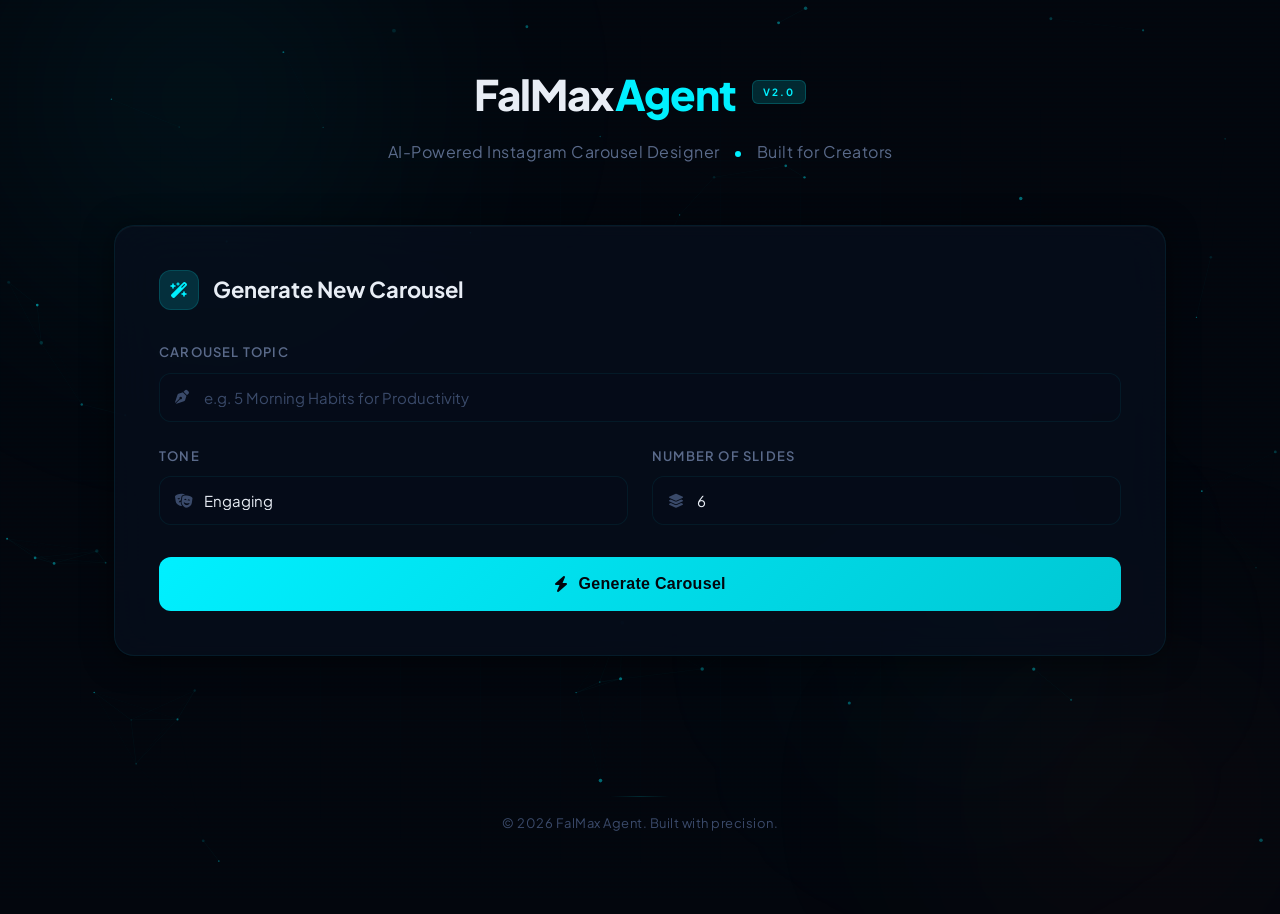
<file: static/index.html>
<!DOCTYPE html>
<html lang="en">

<head>
    <meta charset="UTF-8">
    <meta name="viewport" content="width=device-width, initial-scale=1.0">
    <title>FalMax Carousel Agent | AI Instagram Designer</title>
    <link href="https://fonts.googleapis.com/css2?family=Plus+Jakarta+Sans:wght@300;400;500;600;700;800&display=swap"
        rel="stylesheet">
    <link rel="stylesheet" href="https://cdnjs.cloudflare.com/ajax/libs/font-awesome/6.5.0/css/all.min.css">
    <style>
        :root {
            --accent: #00f0ff;
            --accent-dim: rgba(0, 240, 255, 0.15);
            --accent-glow: rgba(0, 240, 255, 0.4);
            --secondary: #ff6b35;
            --secondary-dim: rgba(255, 107, 53, 0.15);
            --success: #00ff9d;
            --success-dim: rgba(0, 255, 157, 0.15);
            --bg: #03060d;
            --bg-card: rgba(8, 16, 32, 0.65);
            --bg-card-hover: rgba(12, 24, 48, 0.75);
            --text: #e8edf5;
            --text-muted: #5a6a8a;
            --text-dim: #3a4a6a;
            --border: rgba(0, 240, 255, 0.07);
            --border-active: rgba(0, 240, 255, 0.25);
            --radius: 20px;
            --radius-sm: 12px;
        }

        *,
        *::before,
        *::after {
            margin: 0;
            padding: 0;
            box-sizing: border-box;
        }

        ::-webkit-scrollbar {
            width: 6px;
        }

        ::-webkit-scrollbar-track {
            background: var(--bg);
        }

        ::-webkit-scrollbar-thumb {
            background: var(--accent-dim);
            border-radius: 3px;
        }

        ::-webkit-scrollbar-thumb:hover {
            background: var(--accent-glow);
        }

        body {
            font-family: 'Plus Jakarta Sans', sans-serif;
            background-color: var(--bg);
            color: var(--text);
            line-height: 1.6;
            overflow-x: hidden;
            min-height: 100vh;
            position: relative;
        }

        /* ── Animated Background ── */
        #bg-canvas {
            position: fixed;
            top: 0;
            left: 0;
            width: 100%;
            height: 100%;
            z-index: 0;
            pointer-events: none;
        }

        .ambient-orb {
            position: fixed;
            border-radius: 50%;
            filter: blur(120px);
            pointer-events: none;
            z-index: 0;
            animation: orbFloat 20s ease-in-out infinite;
        }

        .orb-1 {
            width: 600px;
            height: 600px;
            background: radial-gradient(circle, rgba(0, 240, 255, 0.08), transparent 70%);
            top: -200px;
            left: -100px;
            animation-delay: 0s;
        }

        .orb-2 {
            width: 500px;
            height: 500px;
            background: radial-gradient(circle, rgba(255, 107, 53, 0.06), transparent 70%);
            bottom: -150px;
            right: -100px;
            animation-delay: -7s;
        }

        .orb-3 {
            width: 400px;
            height: 400px;
            background: radial-gradient(circle, rgba(0, 240, 255, 0.05), transparent 70%);
            top: 50%;
            left: 60%;
            animation-delay: -14s;
        }

        @keyframes orbFloat {

            0%,
            100% {
                transform: translate(0, 0) scale(1);
            }

            25% {
                transform: translate(40px, -30px) scale(1.05);
            }

            50% {
                transform: translate(-20px, 20px) scale(0.95);
            }

            75% {
                transform: translate(30px, 40px) scale(1.02);
            }
        }

        /* ── Grid Overlay ── */
        .grid-overlay {
            position: fixed;
            top: 0;
            left: 0;
            width: 100%;
            height: 100%;
            z-index: 0;
            pointer-events: none;
            background-image:
                linear-gradient(rgba(0, 240, 255, 0.02) 1px, transparent 1px),
                linear-gradient(90deg, rgba(0, 240, 255, 0.02) 1px, transparent 1px);
            background-size: 80px 80px;
            mask-image: radial-gradient(ellipse 60% 50% at 50% 50%, black 20%, transparent 100%);
            -webkit-mask-image: radial-gradient(ellipse 60% 50% at 50% 50%, black 20%, transparent 100%);
        }

        /* ── Scanline Effect ── */
        .scanline {
            position: fixed;
            top: 0;
            left: 0;
            width: 100%;
            height: 100%;
            z-index: 0;
            pointer-events: none;
            background: repeating-linear-gradient(0deg,
                    transparent,
                    transparent 2px,
                    rgba(0, 240, 255, 0.008) 2px,
                    rgba(0, 240, 255, 0.008) 4px);
        }

        /* ── Layout ── */
        .app-container {
            position: relative;
            z-index: 1;
            max-width: 1100px;
            margin: 0 auto;
            padding: 40px 24px;
        }

        /* ── Header ── */
        header {
            text-align: center;
            margin-bottom: 60px;
            padding-top: 20px;
        }

        .logo {
            font-size: 42px;
            font-weight: 800;
            letter-spacing: -1px;
            display: inline-flex;
            align-items: center;
            gap: 2px;
        }

        .logo span {
            color: var(--accent);
            position: relative;
        }

        .logo-badge {
            display: inline-block;
            font-size: 10px;
            font-weight: 700;
            letter-spacing: 2px;
            text-transform: uppercase;
            color: var(--accent);
            background: var(--accent-dim);
            border: 1px solid rgba(0, 240, 255, 0.2);
            border-radius: 6px;
            padding: 3px 10px;
            margin-left: 14px;
            vertical-align: middle;
            position: relative;
            top: -2px;
        }

        .tagline {
            color: var(--text-muted);
            font-size: 16px;
            margin-top: 12px;
            font-weight: 400;
            letter-spacing: 0.5px;
        }

        .tagline .dot {
            display: inline-block;
            width: 6px;
            height: 6px;
            background: var(--accent);
            border-radius: 50%;
            margin: 0 12px;
            vertical-align: middle;
            animation: pulse 2s ease-in-out infinite;
        }

        @keyframes pulse {

            0%,
            100% {
                opacity: 1;
                box-shadow: 0 0 4px var(--accent);
            }

            50% {
                opacity: 0.4;
                box-shadow: 0 0 12px var(--accent);
            }
        }

        /* ── Card ── */
        .card {
            background: var(--bg-card);
            border: 1px solid var(--border);
            backdrop-filter: blur(24px);
            -webkit-backdrop-filter: blur(24px);
            border-radius: var(--radius);
            padding: 44px;
            margin-bottom: 30px;
            box-shadow:
                0 4px 30px rgba(0, 0, 0, 0.5),
                inset 0 1px 0 rgba(255, 255, 255, 0.03);
            position: relative;
            overflow: hidden;
            transition: border-color 0.4s, box-shadow 0.4s;
        }

        .card::before {
            content: '';
            position: absolute;
            top: 0;
            left: 0;
            right: 0;
            height: 1px;
            background: linear-gradient(90deg, transparent, var(--accent-glow), transparent);
            opacity: 0;
            transition: opacity 0.4s;
        }

        .card:hover::before {
            opacity: 1;
        }

        .card:hover {
            border-color: var(--border-active);
            box-shadow:
                0 8px 40px rgba(0, 0, 0, 0.6),
                0 0 60px rgba(0, 240, 255, 0.03),
                inset 0 1px 0 rgba(255, 255, 255, 0.05);
        }

        /* ── Section Title ── */
        .section-title {
            font-size: 22px;
            font-weight: 700;
            margin-bottom: 32px;
            display: flex;
            align-items: center;
            gap: 14px;
        }

        .section-title .icon-circle {
            width: 40px;
            height: 40px;
            border-radius: 12px;
            background: var(--accent-dim);
            border: 1px solid rgba(0, 240, 255, 0.15);
            display: flex;
            align-items: center;
            justify-content: center;
            font-size: 16px;
            color: var(--accent);
        }

        /* ── Form ── */
        .form-group {
            margin-bottom: 24px;
        }

        .form-row {
            display: grid;
            grid-template-columns: 1fr 1fr;
            gap: 24px;
        }

        label {
            display: block;
            margin-bottom: 10px;
            font-size: 13px;
            font-weight: 600;
            color: var(--text-muted);
            text-transform: uppercase;
            letter-spacing: 1.2px;
        }

        .input-wrapper {
            position: relative;
        }

        .input-wrapper i {
            position: absolute;
            left: 16px;
            top: 50%;
            transform: translateY(-50%);
            color: var(--text-dim);
            font-size: 14px;
            transition: color 0.3s;
            pointer-events: none;
        }

        input,
        select {
            width: 100%;
            background: rgba(5, 12, 24, 0.8);
            border: 1px solid var(--border);
            border-radius: var(--radius-sm);
            padding: 14px 16px 14px 44px;
            color: var(--text);
            font-family: inherit;
            font-size: 15px;
            transition: border-color 0.3s, box-shadow 0.3s, background 0.3s;
        }

        input {
            padding-left: 44px;
        }

        select {
            padding-left: 44px;
            appearance: none;
            cursor: pointer;
        }

        input:focus,
        select:focus {
            outline: none;
            border-color: var(--accent);
            box-shadow: 0 0 0 3px var(--accent-dim), 0 0 20px rgba(0, 240, 255, 0.06);
            background: rgba(5, 12, 24, 0.95);
        }

        input:focus+i,
        select:focus+i,
        .input-wrapper:focus-within i {
            color: var(--accent);
        }

        input::placeholder {
            color: var(--text-dim);
        }

        select option {
            background: #0a1628;
            color: var(--text);
        }

        /* ── Primary Button ── */
        .primary-btn {
            width: 100%;
            background: linear-gradient(135deg, var(--accent), #00c8d4);
            color: var(--bg);
            border: none;
            border-radius: var(--radius-sm);
            padding: 18px;
            font-size: 16px;
            font-weight: 700;
            cursor: pointer;
            transition: all 0.3s;
            display: flex;
            justify-content: center;
            align-items: center;
            gap: 10px;
            position: relative;
            overflow: hidden;
            letter-spacing: 0.3px;
            margin-top: 8px;
        }

        .primary-btn::before {
            content: '';
            position: absolute;
            top: 0;
            left: -100%;
            width: 100%;
            height: 100%;
            background: linear-gradient(90deg, transparent, rgba(255, 255, 255, 0.15), transparent);
            transition: left 0.5s;
        }

        .primary-btn:hover::before {
            left: 100%;
        }

        .primary-btn:hover {
            box-shadow: 0 0 30px rgba(0, 240, 255, 0.25), 0 0 60px rgba(0, 240, 255, 0.1);
            transform: translateY(-1px);
        }

        .primary-btn:active {
            transform: translateY(0) scale(0.98);
        }

        .primary-btn:disabled {
            opacity: 0.6;
            cursor: not-allowed;
            transform: none;
        }

        .primary-btn:disabled::before {
            display: none;
        }

        .btn-icon {
            font-size: 16px;
        }

        .loader {
            width: 20px;
            height: 20px;
            border: 2.5px solid rgba(3, 6, 13, 0.3);
            border-radius: 50%;
            border-top-color: var(--bg);
            animation: spin 0.8s linear infinite;
        }

        @keyframes spin {
            to {
                transform: rotate(360deg);
            }
        }

        /* ── Progress Tracker ── */
        #progress-tracker {
            margin-top: 36px;
            padding-top: 28px;
            border-top: 1px solid var(--border);
        }

        .progress-steps {
            display: flex;
            justify-content: space-between;
            position: relative;
        }

        .progress-line {
            position: absolute;
            top: 15px;
            left: 50px;
            right: 50px;
            height: 2px;
            background: rgba(0, 240, 255, 0.08);
            z-index: 0;
            overflow: hidden;
        }

        .progress-line-fill {
            height: 100%;
            width: 0%;
            background: linear-gradient(90deg, var(--accent), var(--success));
            box-shadow: 0 0 8px var(--accent-glow);
            transition: width 0.6s ease;
            border-radius: 1px;
        }

        .step {
            position: relative;
            z-index: 1;
            display: flex;
            flex-direction: column;
            align-items: center;
            width: 33%;
        }

        .step-dot {
            width: 30px;
            height: 30px;
            border-radius: 50%;
            background: var(--bg);
            border: 2px solid var(--border);
            margin-bottom: 12px;
            transition: all 0.4s;
            display: flex;
            align-items: center;
            justify-content: center;
            font-size: 11px;
        }

        .step.active .step-dot {
            border-color: var(--accent);
            background: var(--accent-dim);
            box-shadow: 0 0 16px var(--accent-glow), 0 0 40px rgba(0, 240, 255, 0.1);
            animation: stepPulse 1.5s ease-in-out infinite;
        }

        .step.active .step-dot::after {
            content: '';
            width: 8px;
            height: 8px;
            border-radius: 50%;
            background: var(--accent);
        }

        @keyframes stepPulse {

            0%,
            100% {
                box-shadow: 0 0 16px var(--accent-glow);
            }

            50% {
                box-shadow: 0 0 24px var(--accent-glow), 0 0 50px rgba(0, 240, 255, 0.15);
            }
        }

        .step.complete .step-dot {
            border-color: var(--success);
            background: var(--success-dim);
            box-shadow: 0 0 12px rgba(0, 255, 157, 0.2);
        }

        .step.complete .step-dot::after {
            content: '\f00c';
            font-family: 'Font Awesome 6 Free';
            font-weight: 900;
            font-size: 11px;
            color: var(--success);
        }

        .step-label {
            font-size: 11px;
            font-weight: 600;
            color: var(--text-dim);
            text-transform: uppercase;
            letter-spacing: 0.8px;
            transition: color 0.3s;
        }

        .step.active .step-label {
            color: var(--accent);
        }

        .step.complete .step-label {
            color: var(--success);
        }

        /* ── Results Section ── */
        .hidden {
            display: none !important;
        }

        #results-section {
            margin-top: 60px;
            animation: resultsIn 0.7s cubic-bezier(0.22, 1, 0.36, 1);
        }

        @keyframes resultsIn {
            from {
                opacity: 0;
                transform: translateY(40px);
            }

            to {
                opacity: 1;
                transform: translateY(0);
            }
        }

        .results-header {
            display: flex;
            justify-content: space-between;
            align-items: center;
            margin-bottom: 32px;
            flex-wrap: wrap;
            gap: 16px;
        }

        .results-header h2 {
            font-size: 26px;
            font-weight: 700;
            display: flex;
            align-items: center;
            gap: 12px;
        }

        .results-header h2 .check-icon {
            width: 32px;
            height: 32px;
            border-radius: 50%;
            background: var(--success-dim);
            border: 1px solid rgba(0, 255, 157, 0.2);
            display: flex;
            align-items: center;
            justify-content: center;
            color: var(--success);
            font-size: 14px;
        }

        .download-btn {
            background: linear-gradient(135deg, #00ff9d, #00d68f);
            color: var(--bg);
            text-decoration: none;
            padding: 14px 28px;
            border-radius: var(--radius-sm);
            font-weight: 700;
            font-size: 14px;
            transition: all 0.3s;
            display: inline-flex;
            align-items: center;
            gap: 10px;
            position: relative;
            overflow: hidden;
        }

        .download-btn::before {
            content: '';
            position: absolute;
            top: 0;
            left: -100%;
            width: 100%;
            height: 100%;
            background: linear-gradient(90deg, transparent, rgba(255, 255, 255, 0.2), transparent);
            transition: left 0.5s;
        }

        .download-btn:hover::before {
            left: 100%;
        }

        .download-btn:hover {
            box-shadow: 0 0 30px rgba(0, 255, 157, 0.2);
            transform: translateY(-1px);
        }

        /* ── Preview Grid ── */
        .preview-grid {
            display: grid;
            grid-template-columns: repeat(auto-fill, minmax(240px, 1fr));
            gap: 20px;
            margin-bottom: 40px;
        }

        .preview-item {
            border-radius: var(--radius-sm);
            overflow: hidden;
            border: 1px solid var(--border);
            background: var(--bg-card);
            position: relative;
            transition: all 0.4s;
            cursor: pointer;
        }

        .preview-item::after {
            content: '';
            position: absolute;
            inset: 0;
            background: linear-gradient(180deg, transparent 50%, rgba(0, 240, 255, 0.05));
            opacity: 0;
            transition: opacity 0.3s;
            pointer-events: none;
        }

        .preview-item:hover {
            border-color: var(--border-active);
            transform: translateY(-4px) scale(1.02);
            box-shadow: 0 12px 40px rgba(0, 0, 0, 0.5), 0 0 30px rgba(0, 240, 255, 0.06);
        }

        .preview-item:hover::after {
            opacity: 1;
        }

        .preview-item .slide-number {
            position: absolute;
            top: 10px;
            left: 10px;
            width: 28px;
            height: 28px;
            border-radius: 8px;
            background: rgba(0, 0, 0, 0.6);
            backdrop-filter: blur(8px);
            border: 1px solid rgba(0, 240, 255, 0.15);
            display: flex;
            align-items: center;
            justify-content: center;
            font-size: 11px;
            font-weight: 700;
            color: var(--accent);
            z-index: 2;
        }

        .preview-item img {
            width: 100%;
            display: block;
            transition: transform 0.4s;
        }

        .preview-item:hover img {
            transform: scale(1.03);
        }

        /* ── Content Cards ── */
        .content-cards {
            display: grid;
            grid-template-columns: 1fr 1fr;
            gap: 24px;
        }

        .content-card {
            background: var(--bg-card);
            border: 1px solid var(--border);
            backdrop-filter: blur(24px);
            border-radius: var(--radius);
            padding: 32px;
            position: relative;
            overflow: hidden;
            transition: border-color 0.3s;
        }

        .content-card:hover {
            border-color: var(--border-active);
        }

        .content-card h3 {
            font-size: 15px;
            font-weight: 700;
            margin-bottom: 16px;
            text-transform: uppercase;
            letter-spacing: 1px;
            color: var(--text-muted);
            display: flex;
            align-items: center;
            gap: 10px;
        }

        .content-card h3 i {
            color: var(--accent);
            font-size: 14px;
        }

        .content-card p {
            font-size: 14px;
            line-height: 1.8;
            color: var(--text);
            margin-bottom: 20px;
            white-space: pre-wrap;
        }

        .copy-btn {
            background: transparent;
            border: 1px solid rgba(0, 240, 255, 0.2);
            color: var(--accent);
            padding: 10px 20px;
            border-radius: 10px;
            cursor: pointer;
            font-weight: 600;
            font-size: 13px;
            font-family: inherit;
            transition: all 0.3s;
            display: inline-flex;
            align-items: center;
            gap: 8px;
        }

        .copy-btn:hover {
            background: var(--accent-dim);
            border-color: var(--accent);
            box-shadow: 0 0 20px rgba(0, 240, 255, 0.1);
        }

        .copy-btn.copied {
            background: var(--success-dim);
            border-color: var(--success);
            color: var(--success);
        }

        /* ── Toast ── */
        .toast-container {
            position: fixed;
            top: 24px;
            right: 24px;
            z-index: 9999;
            display: flex;
            flex-direction: column;
            gap: 10px;
        }

        .toast {
            background: rgba(8, 16, 32, 0.92);
            backdrop-filter: blur(20px);
            border: 1px solid var(--border-active);
            border-radius: var(--radius-sm);
            padding: 14px 22px;
            color: var(--text);
            font-size: 14px;
            font-weight: 500;
            display: flex;
            align-items: center;
            gap: 12px;
            box-shadow: 0 8px 30px rgba(0, 0, 0, 0.5), 0 0 20px rgba(0, 240, 255, 0.05);
            animation: toastIn 0.4s cubic-bezier(0.22, 1, 0.36, 1);
            min-width: 260px;
        }

        .toast.toast-out {
            animation: toastOut 0.3s ease forwards;
        }

        .toast .toast-icon {
            font-size: 16px;
        }

        .toast.success .toast-icon {
            color: var(--success);
        }

        .toast.error .toast-icon {
            color: #ff4466;
        }

        .toast.info .toast-icon {
            color: var(--accent);
        }

        @keyframes toastIn {
            from {
                opacity: 0;
                transform: translateX(40px) scale(0.95);
            }

            to {
                opacity: 1;
                transform: translateX(0) scale(1);
            }
        }

        @keyframes toastOut {
            from {
                opacity: 1;
                transform: translateX(0) scale(1);
            }

            to {
                opacity: 0;
                transform: translateX(40px) scale(0.95);
            }
        }

        /* ── Footer ── */
        footer {
            text-align: center;
            margin-top: 100px;
            padding: 40px 0;
            color: var(--text-dim);
            font-size: 13px;
            letter-spacing: 0.5px;
        }

        footer .footer-line {
            width: 60px;
            height: 1px;
            background: linear-gradient(90deg, transparent, var(--accent-dim), transparent);
            margin: 0 auto 16px;
        }

        /* ── Responsive ── */
        @media (max-width: 768px) {
            .app-container {
                padding: 24px 16px;
            }

            .logo {
                font-size: 30px;
            }

            .card {
                padding: 28px 20px;
            }

            .form-row,
            .content-cards {
                grid-template-columns: 1fr;
            }

            .results-header {
                flex-direction: column;
                align-items: flex-start;
            }

            .preview-grid {
                grid-template-columns: repeat(auto-fill, minmax(160px, 1fr));
                gap: 12px;
            }

            .step-label {
                font-size: 9px;
            }
        }

        /* ── Animations ── */
        @media (prefers-reduced-motion: reduce) {

            *,
            *::before,
            *::after {
                animation-duration: 0.01ms !important;
                transition-duration: 0.01ms !important;
            }
        }

        /* ── Focus visible ── */
        *:focus-visible {
            outline: 2px solid var(--accent);
            outline-offset: 2px;
        }

        button:focus-visible {
            outline: 2px solid var(--accent);
            outline-offset: 2px;
        }
    </style>
</head>

<body>
    <!-- Background layers -->
    <canvas id="bg-canvas"></canvas>
    <div class="grid-overlay"></div>
    <div class="scanline"></div>
    <div class="ambient-orb orb-1"></div>
    <div class="ambient-orb orb-2"></div>
    <div class="ambient-orb orb-3"></div>

    <!-- Toast container -->
    <div class="toast-container" id="toast-container"></div>

    <div class="app-container">
        <header>
            <div class="logo">FalMax<span>Agent</span><span class="logo-badge">v2.0</span></div>
            <p class="tagline">AI-Powered Instagram Carousel Designer <span class="dot"></span> Built for Creators</p>
        </header>

        <main>
            <section class="input-section">
                <div class="card">
                    <div class="section-title">
                        <div class="icon-circle"><i class="fa-solid fa-wand-magic-sparkles"></i></div>
                        Generate New Carousel
                    </div>
                    <div class="form-group">
                        <label for="topic">Carousel Topic</label>
                        <div class="input-wrapper">
                            <input type="text" id="topic" placeholder="e.g. 5 Morning Habits for Productivity" required>
                            <i class="fa-solid fa-pen-nib"></i>
                        </div>
                    </div>
                    <div class="form-row">
                        <div class="form-group">
                            <label for="tone">Tone</label>
                            <div class="input-wrapper">
                                <select id="tone">
                                    <option value="professional">Professional</option>
                                    <option value="engaging" selected>Engaging</option>
                                    <option value="minimalist">Minimalist</option>
                                    <option value="bold">Bold</option>
                                    <option value="educational">Educational</option>
                                </select>
                                <i class="fa-solid fa-masks-theater"></i>
                            </div>
                        </div>
                        <div class="form-group">
                            <label for="slide_count">Number of Slides</label>
                            <div class="input-wrapper">
                                <input type="number" id="slide_count" value="6" min="3" max="10">
                                <i class="fa-solid fa-layer-group"></i>
                            </div>
                        </div>
                    </div>
                    <button id="generate-btn" class="primary-btn">
                        <i class="fa-solid fa-bolt btn-icon"></i>
                        <span class="btn-text">Generate Carousel</span>
                        <div class="loader hidden"></div>
                    </button>

                    <div id="progress-tracker" class="hidden">
                        <div class="progress-steps">
                            <div class="progress-line">
                                <div class="progress-line-fill" id="progress-line-fill"></div>
                            </div>
                            <div class="step" id="step-ai">
                                <div class="step-dot"></div>
                                <span class="step-label">AI Generation</span>
                            </div>
                            <div class="step" id="step-render">
                                <div class="step-dot"></div>
                                <span class="step-label">Rendering</span>
                            </div>
                            <div class="step" id="step-package">
                                <div class="step-dot"></div>
                                <span class="step-label">Finalizing</span>
                            </div>
                        </div>
                    </div>
                </div>
            </section>

            <section id="results-section" class="hidden">
                <div class="results-header">
                    <h2><span class="check-icon"><i class="fa-solid fa-check"></i></span> Your Carousel is Ready</h2>
                    <a id="download-link" href="#" class="download-btn">
                        <i class="fa-solid fa-download"></i> Download ZIP Bundle
                    </a>
                </div>

                <div class="preview-grid" id="preview-grid">
                    <!-- Slides injected here -->
                </div>

                <div class="content-cards">
                    <div class="content-card">
                        <h3><i class="fa-solid fa-quote-left"></i> Instagram Caption</h3>
                        <p id="caption-text"></p>
                        <button class="copy-btn" onclick="copyToClipboard('caption-text', this)">
                            <i class="fa-regular fa-copy"></i> Copy Caption
                        </button>
                    </div>
                    <div class="content-card">
                        <h3><i class="fa-solid fa-hashtag"></i> Hashtags</h3>
                        <p id="hashtags-text"></p>
                        <button class="copy-btn" onclick="copyToClipboard('hashtags-text', this)">
                            <i class="fa-regular fa-copy"></i> Copy Hashtags
                        </button>
                    </div>
                </div>
            </section>
        </main>

        <footer>
            <div class="footer-line"></div>
            <p>&copy; 2026 FalMax Agent. Built with precision.</p>
        </footer>
    </div>

    <script>
        /* ── Particle Background ── */
        (function () {
            const canvas = document.getElementById('bg-canvas');
            const ctx = canvas.getContext('2d');
            let particles = [];
            let w, h;
            const PARTICLE_COUNT = 80;
            const CONNECTION_DIST = 150;

            function resize() {
                w = canvas.width = window.innerWidth;
                h = canvas.height = window.innerHeight;
            }

            function createParticles() {
                particles = [];
                for (let i = 0; i < PARTICLE_COUNT; i++) {
                    particles.push({
                        x: Math.random() * w,
                        y: Math.random() * h,
                        vx: (Math.random() - 0.5) * 0.4,
                        vy: (Math.random() - 0.5) * 0.4,
                        r: Math.random() * 1.5 + 0.5,
                        alpha: Math.random() * 0.4 + 0.1
                    });
                }
            }

            function drawParticles() {
                ctx.clearRect(0, 0, w, h);

                // Draw connections
                for (let i = 0; i < particles.length; i++) {
                    for (let j = i + 1; j < particles.length; j++) {
                        const dx = particles[i].x - particles[j].x;
                        const dy = particles[i].y - particles[j].y;
                        const dist = Math.sqrt(dx * dx + dy * dy);
                        if (dist < CONNECTION_DIST) {
                            const opacity = (1 - dist / CONNECTION_DIST) * 0.08;
                            ctx.beginPath();
                            ctx.moveTo(particles[i].x, particles[i].y);
                            ctx.lineTo(particles[j].x, particles[j].y);
                            ctx.strokeStyle = `rgba(0, 240, 255, ${opacity})`;
                            ctx.lineWidth = 0.5;
                            ctx.stroke();
                        }
                    }
                }

                // Draw particles
                for (const p of particles) {
                    p.x += p.vx;
                    p.y += p.vy;

                    if (p.x < 0) p.x = w;
                    if (p.x > w) p.x = 0;
                    if (p.y < 0) p.y = h;
                    if (p.y > h) p.y = 0;

                    ctx.beginPath();
                    ctx.arc(p.x, p.y, Math.max(0.5, p.r), 0, Math.PI * 2);
                    ctx.fillStyle = `rgba(0, 240, 255, ${p.alpha})`;
                    ctx.fill();
                }

                requestAnimationFrame(drawParticles);
            }

            window.addEventListener('resize', () => {
                resize();
            });

            resize();
            createParticles();
            drawParticles();
        })();

        /* ── Toast System ── */
        function showToast(message, type = 'info') {
            const container = document.getElementById('toast-container');
            const toast = document.createElement('div');
            toast.className = `toast ${type}`;

            const icons = {
                success: 'fa-solid fa-circle-check',
                error: 'fa-solid fa-circle-xmark',
                info: 'fa-solid fa-circle-info'
            };

            toast.innerHTML = `
                <i class="${icons[type] || icons.info} toast-icon"></i>
                <span>${message}</span>
            `;

            container.appendChild(toast);

            setTimeout(() => {
                toast.classList.add('toast-out');
                toast.addEventListener('animationend', () => toast.remove());
            }, 3000);
        }

        /* ── Progress Line Helper ── */
        function setProgressFill(percent) {
            const fill = document.getElementById('progress-line-fill');
            if (fill) fill.style.width = percent + '%';
        }

        /* ── Generate Button ── */
        document.getElementById('generate-btn').addEventListener('click', async () => {
            const topic = document.getElementById('topic').value.trim();
            const tone = document.getElementById('tone').value;
            const slide_count = document.getElementById('slide_count').value;

            if (!topic) {
                showToast('Please enter a carousel topic first.', 'error');
                document.getElementById('topic').focus();
                return;
            }

            const btn = document.getElementById('generate-btn');
            const btnText = btn.querySelector('.btn-text');
            const loader = btn.querySelector('.loader');
            const resultsSection = document.getElementById('results-section');
            const progressTracker = document.getElementById('progress-tracker');

            // Loading state
            btnText.textContent = 'Generating...';
            loader.classList.remove('hidden');
            btn.disabled = true;
            progressTracker.classList.remove('hidden');
            resultsSection.classList.add('hidden');
            setProgressFill(0);

            const updateStep = (stepId, status) => {
                const el = document.getElementById(stepId);
                el.classList.remove('active', 'complete');
                if (status) el.classList.add(status);
            };

            try {
                updateStep('step-ai', 'active');
                setProgressFill(10);

                const response = await fetch('/generate', {
                    method: 'POST',
                    headers: { 'Content-Type': 'application/json' },
                    body: JSON.stringify({
                        topic,
                        tone,
                        slide_count: parseInt(slide_count)
                    }),
                });

                if (!response.ok) {
                    const errorData = await response.json();
                    throw new Error(errorData.detail || 'Failed to generate carousel');
                }

                updateStep('step-ai', 'complete');
                setProgressFill(40);
                updateStep('step-render', 'active');

                const data = await response.json();

                updateStep('step-render', 'complete');
                setProgressFill(75);
                updateStep('step-package', 'active');

                displayResults(data);

                updateStep('step-package', 'complete');
                setProgressFill(100);

                showToast('Carousel generated successfully!', 'success');
            } catch (error) {
                console.error(error);
                showToast('Error: ' + error.message, 'error');
                ['step-ai', 'step-render', 'step-package'].forEach(id => updateStep(id, ''));
                setProgressFill(0);
            } finally {
                btnText.textContent = 'Generate Carousel';
                loader.classList.add('hidden');
                btn.disabled = false;
            }
        });

        /* ── Display Results ── */
        function displayResults(data) {
            const resultsSection = document.getElementById('results-section');
            const previewGrid = document.getElementById('preview-grid');
            const downloadLink = document.getElementById('download-link');
            const captionText = document.getElementById('caption-text');
            const hashtagsText = document.getElementById('hashtags-text');

            previewGrid.innerHTML = '';
            downloadLink.href = data.zip_url;
            captionText.textContent = data.caption;
            hashtagsText.textContent = data.hashtags.join(' ');

            data.images.forEach((imgUrl, index) => {
                const item = document.createElement('div');
                item.className = 'preview-item';
                item.innerHTML = `
                    <div class="slide-number">${index + 1}</div>
                    <img src="${imgUrl}" alt="Slide ${index + 1}">
                `;
                previewGrid.appendChild(item);
            });

            resultsSection.classList.remove('hidden');
            setTimeout(() => {
                resultsSection.scrollIntoView({ behavior: 'smooth', block: 'start' });
            }, 100);
        }

        /* ── Copy to Clipboard ── */
        function copyToClipboard(id, btnEl) {
            const text = document.getElementById(id).textContent;
            navigator.clipboard.writeText(text).then(() => {
                if (btnEl) {
                    btnEl.classList.add('copied');
                    const originalHTML = btnEl.innerHTML;
                    btnEl.innerHTML = '<i class="fa-solid fa-check"></i> Copied!';
                    setTimeout(() => {
                        btnEl.classList.remove('copied');
                        btnEl.innerHTML = originalHTML;
                    }, 2000);
                }
                showToast('Copied to clipboard!', 'success');
            }).catch(err => {
                console.error('Failed to copy: ', err);
                showToast('Failed to copy. Try manually.', 'error');
            });
        }
    </script>
</body>

</html>
</file>
